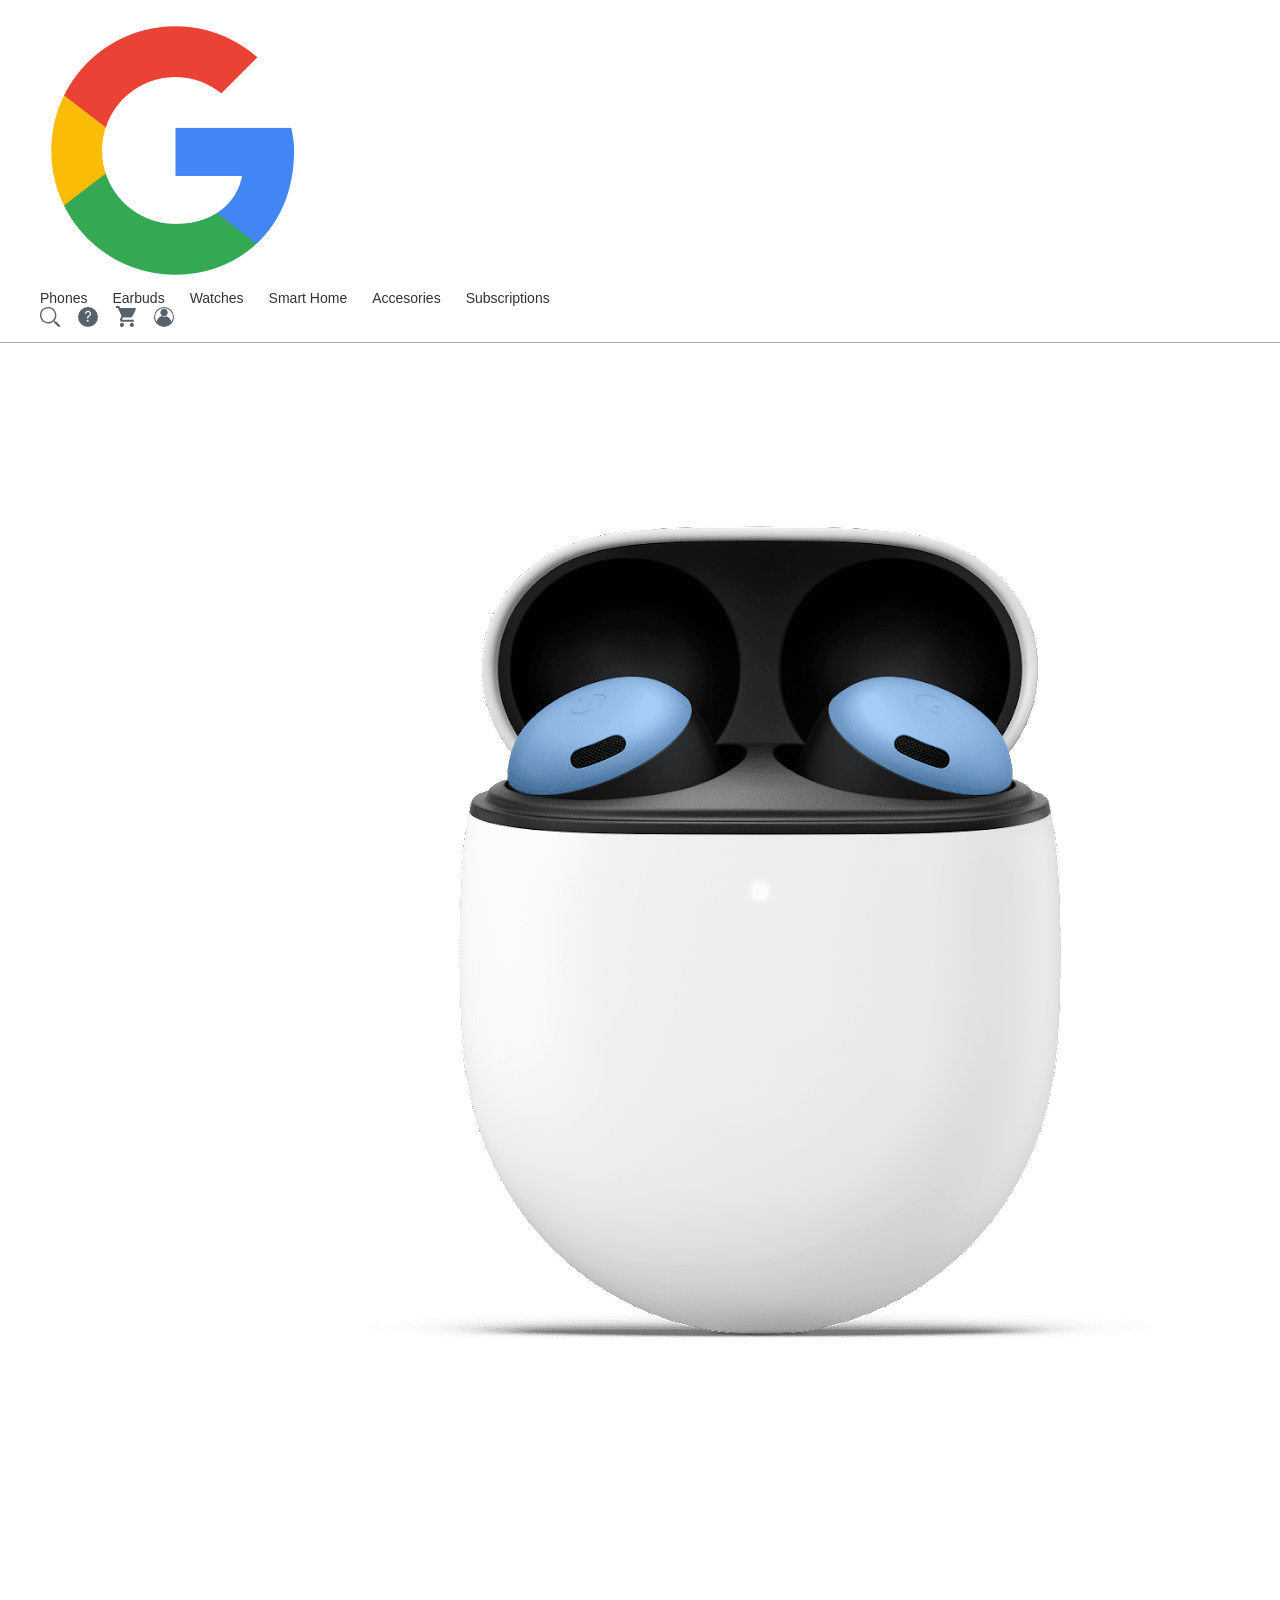
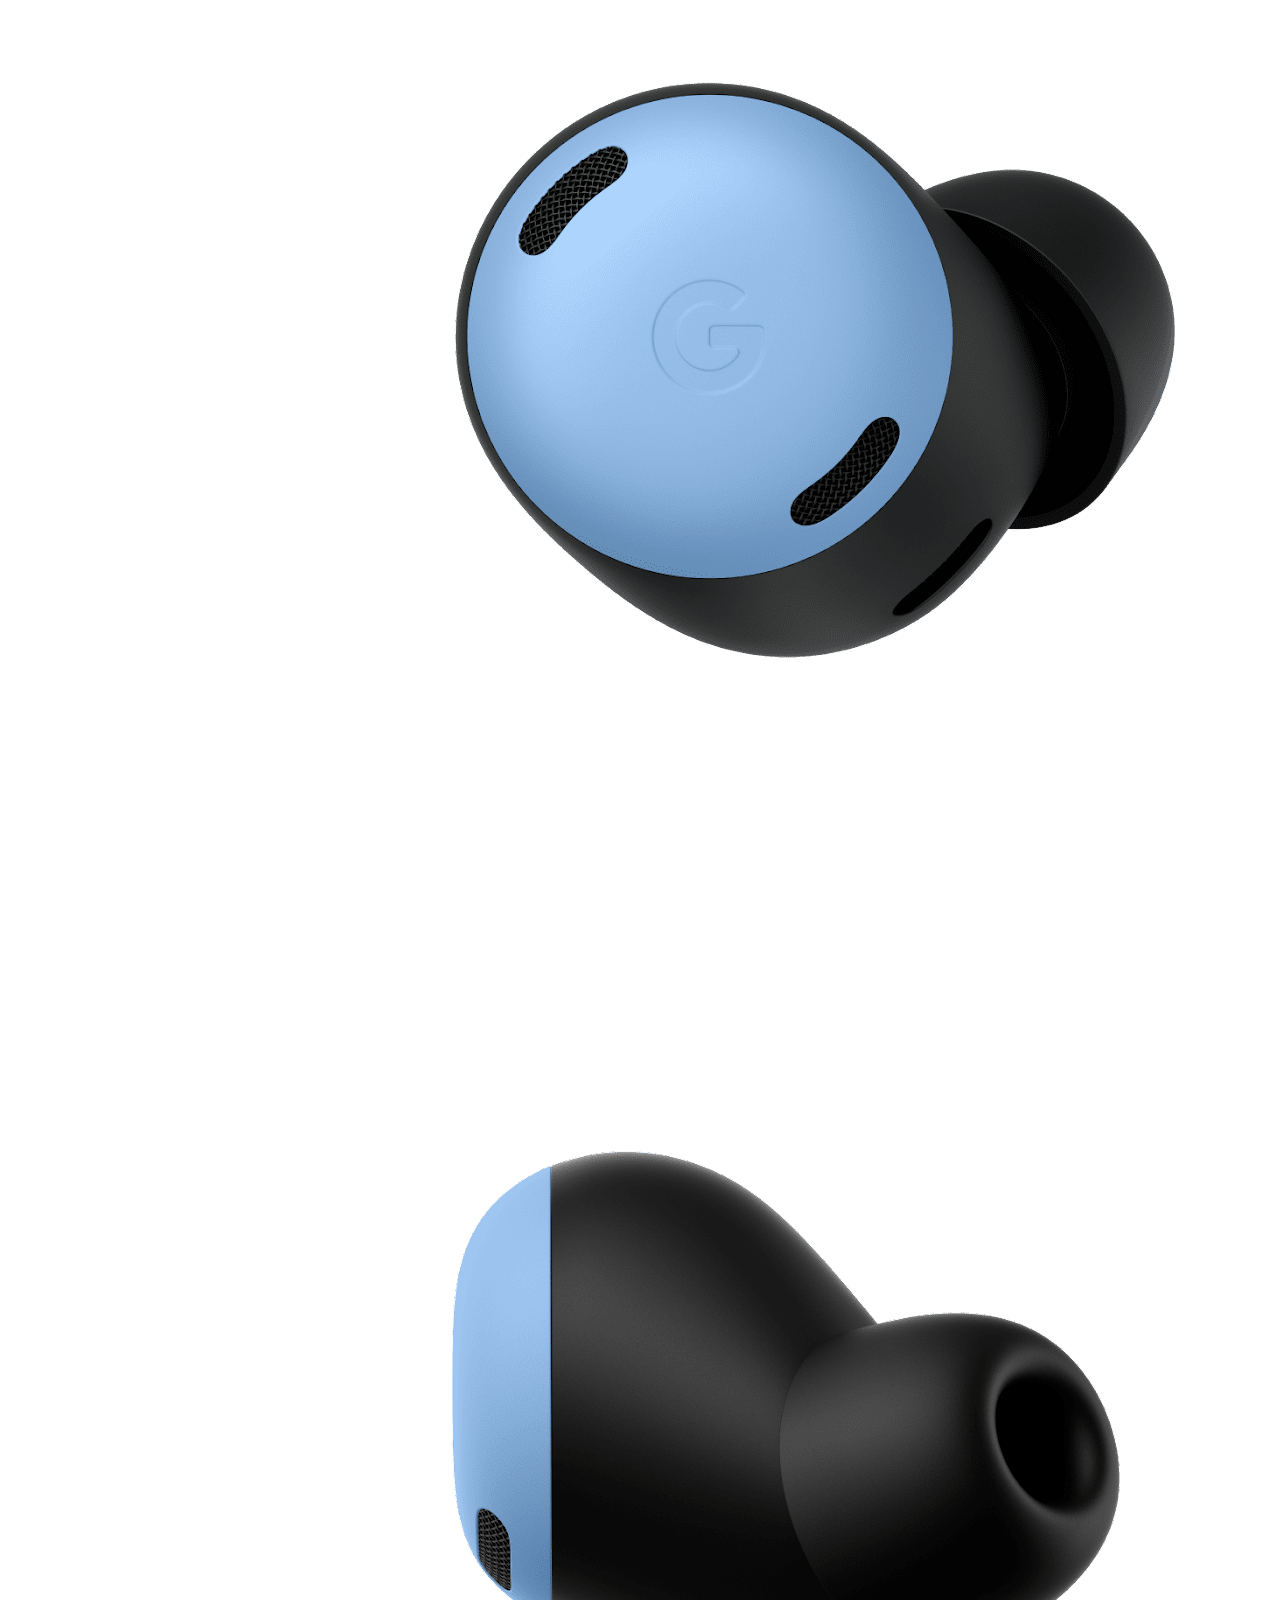
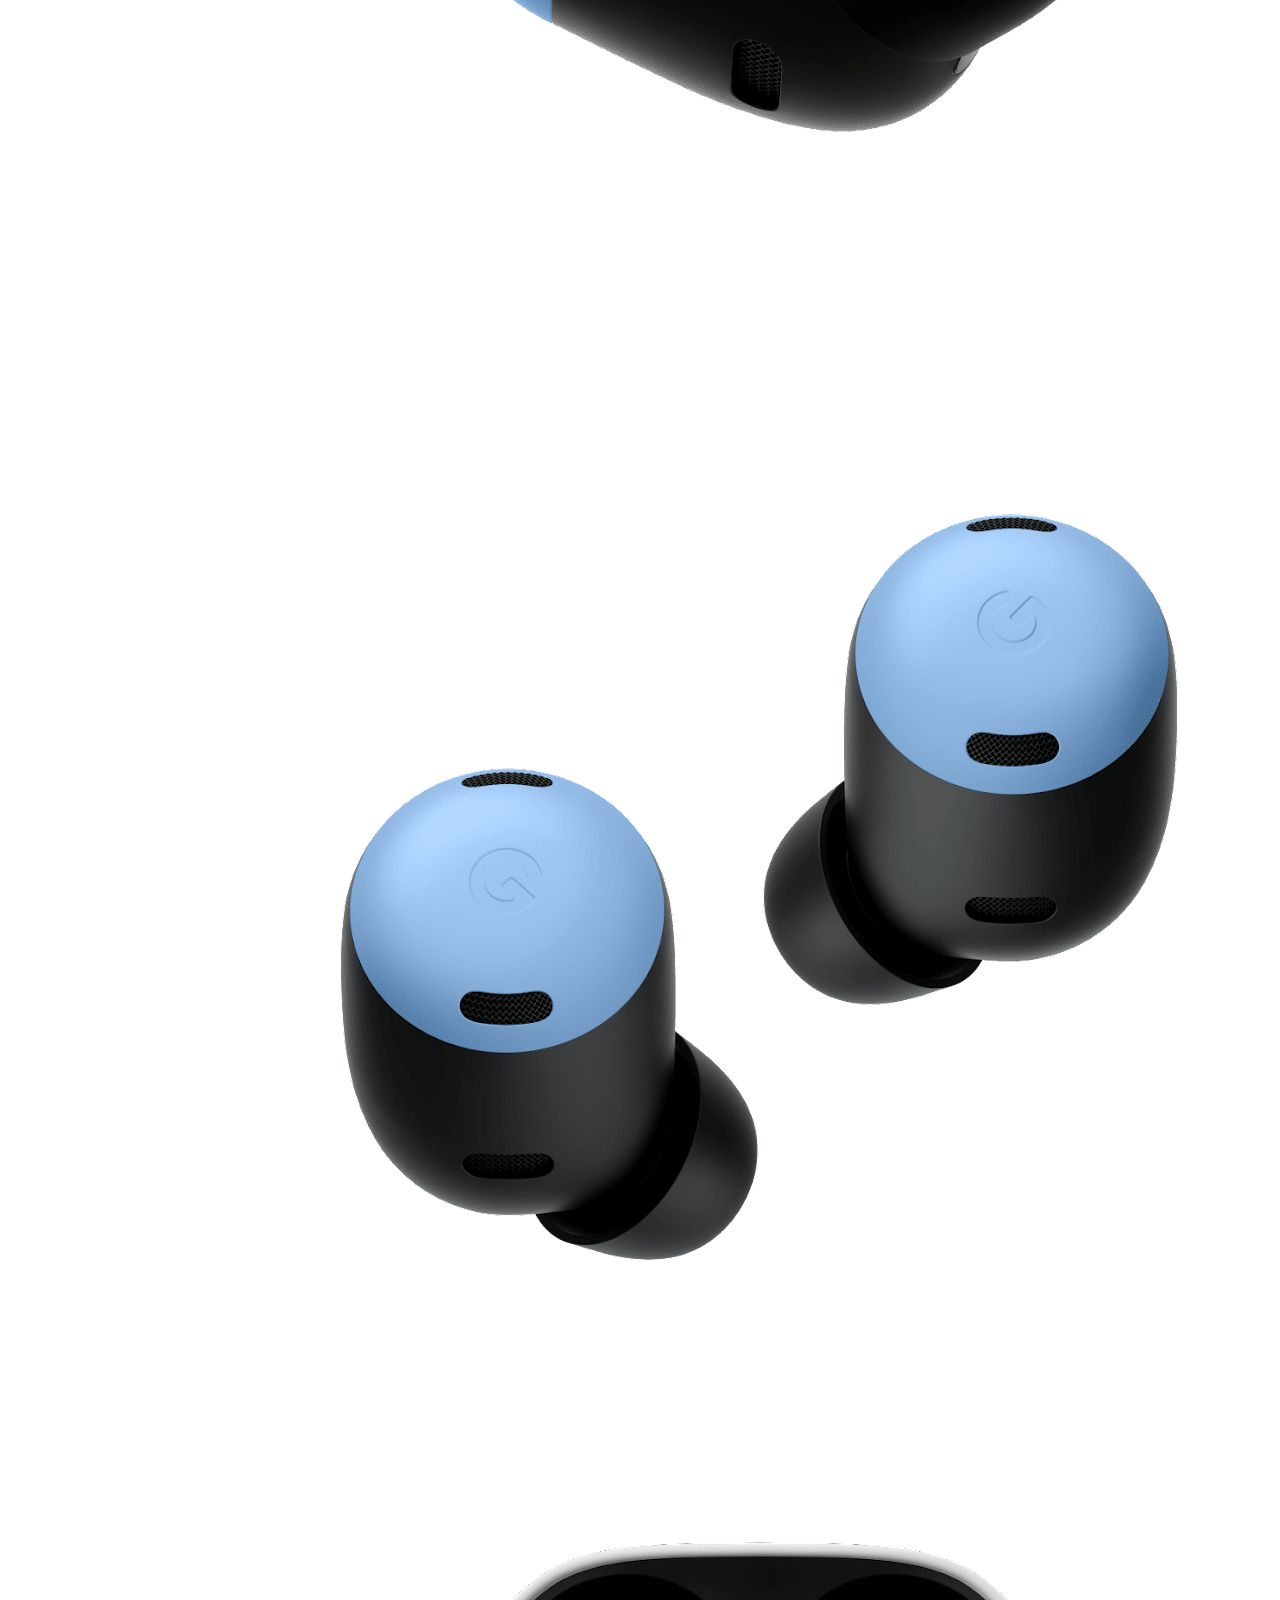
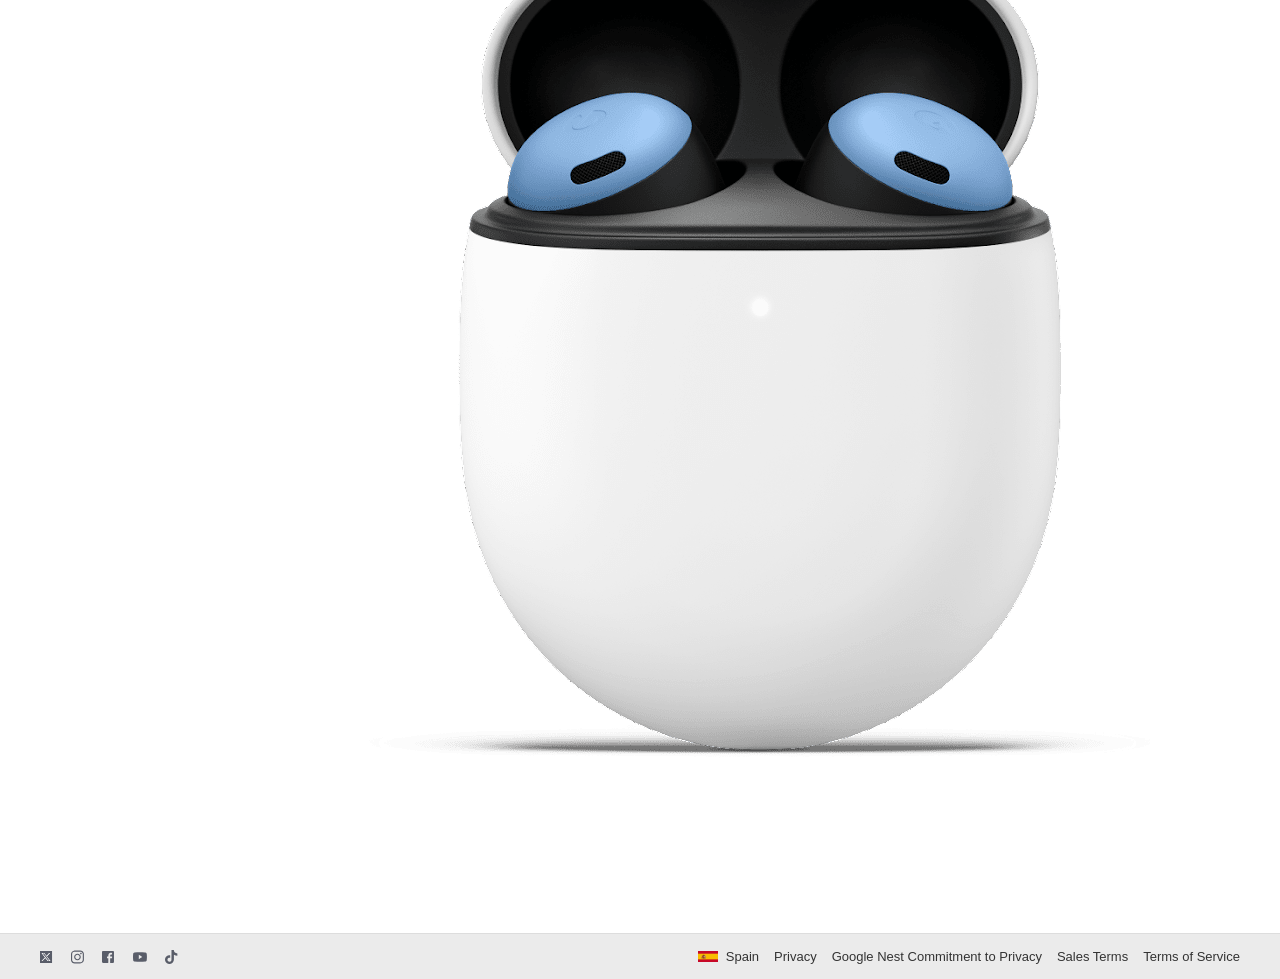
<file: index.html>
<!doctype html>
<html lang="es">

<head>
  <meta charset="UTF-8" />
  <meta name="viewport" content="width=device-width, initial-scale=1.0" />
  <title>Google Pixel Buds Pro</title>
  <link rel="stylesheet" href="style.css" />
</head>

<body>
  <header class="header">
    <div class="links_contain">
        <a href="https://www.google.com" class="logo"><img src="images/google-logo.png" alt="logo"
        /></a>
    <nav class="nav">
      <a href="#">Phones</a>
      <a href="index.html">Earbuds</a>
      <a href="pages/watch.html">Watches</a>
      <a href="#">Smart Home</a>
      <a href="#">Accesories</a>
      <a href="#">Subscriptions</a>
    </nav>
    <div class="header-icons">
      <img src="images/icons/Search.svg" alt="Search Icon" />
      <img src="images/icons/Help.svg" alt="Help Icon" />
      <img src="images/icons/Cart.svg" alt="Cart Icon" />
      <img src="images/icons/Avatar.svg" alt="Avatar Icon" />
    </div>
    <div class="menu-btn" id="menuBtn">
      <span></span>
      <span></span>
      <span></span>
    </div>
  </header>
  <main class="product-container">
    <div class="galeria">
      <div class="miniaturas" id="miniaturas"></div>
      <div class="imagen-grande">
        <img id="imagenPrincipal">
      </div>
    </div>
    <!-- <section class="product-gallery"> 
      <div class="product-circle">
        <img src="images/earbuds/earbuds_01.png" alt="Pixel Buds vista frontal" />
        <img src="images/earbuds/earbuds_02.png" alt="Pixel Buds vista lateral" />
        <img src="images/earbuds/earbuds_03.png" alt="Pixel Buds detalle" />
        <img src="images/earbuds/earbuds_04.png" alt="Pixel Buds en uso" />
      </div>
      <div class="product-big">
        <img src="images/earbuds/earbuds_01.png" alt="Google Pixel Buds Pro" />
      </div>
    </section>-->
    <aside class="product-info">
      <h1>Google Pixel Buds Pro</h1>
      <p class="category">Music & Sound</p>
      <p class="price">229€</p>
      <hr />
      <div class="colors">
        <p>Choose a color</p>
        <div class="color-selector">
          <button class="color-dot blue" aria-label="Blue"></button>
          <button class="color-dot charcoal" aria-label="Charcoal"></button>
          <button class="color-dot porcelain" aria-label="Porcelain"></button>
          <button class="color-dot lemongrass" aria-label="Lemongrass"></button>
          <button class="color-dot green" aria-label="Green"></button>
          <button class="color-dot red" aria-label="Red"></button>
        </div>
      </div>
      <div class="buy-box">
        <p class="buy-price">229€</p>
        <div class="buy-action">
          <select>
            <option value="1">1</option>
            <option value="2">2</option>
            <option value="3">3</option>
          </select>
          <button class="add-cart">Add to Cart</button>
        </div>
        <p class="delivery">
          <span class="truck-icon"><img src="images/icons/Delivery.svg" alt="Truck Icon" /></span>
          Delivers 29 Apr to <b class="text-blue">08023</b>
        </p>
      </div>
    </aside>
  </main>
  <footer class="footer">
    <div class="footer-content">
      <div class="footer-social">
        <img src="images/icons/SM-x.svg" alt="SM-x Icon" />
        <img src="images/icons/SM-instagram.svg" alt="SM-instagram Icon" />
        <img src="images/icons/SM-facebook.svg" alt="sm-facebook Icon" />
        <img src="images/icons/SM-youtube.svg" alt="sm-youtube Icon" />
        <img src="images/icons/SM-tiktok.svg" alt="sm-tiktok Icon" />
      </div>
      <div class="footer-links">
        <div class="footer-country">
          <img src="images/icons/Spain.svg" alt="Spain Icon" />
          <span>Spain</span>
        </div>
        <a href="#">Privacy</a>
        <a href="#">Google Nest Commitment to Privacy</a>
        <a href="#">Sales Terms</a>
        <a href="#">Terms of Service</a>
      </div>
    </div>
  </footer>
  <script src="script/script-earbuds.js"></script>
  <script src="script/script-hamburguesa.js"></script>
 
</body>

</html>
</file>
<file: style.css>
/* -------------- GENERAL -------------- */
* {
    margin: 0;
    padding: 0;
    box-sizing: border-box;
}

body {
    font-family: Arial, sans-serif;
    background-color: #FFFFFF;
    color: #333;
}



/* -------------- HEADER -------------- */
.header {
    display: flex;
    justify-content: space-between;
    align-items: center;
    background-color: #FFFFFF;
    padding: 15px 40px;
    border-bottom: #aaaaaa solid 1px;
}



/* -------------- NAVEGACIÓN -------------- */
.nav {
    display: flex;
    align-items: center;
    gap: 25px;
}

.nav img {
    width: 5%;
}

.nav a {
    color: #333;
    text-decoration: none;
    font-size: 14px;
}

.header-icons {
    display: flex;
    gap: 18px;
    align-items: center;
}

.header-icons img {
    width: 20px;
    cursor: pointer;
}

.icon {
    font-size: 18px;
    cursor: pointer;
}

.menu-btn {
    display: none;
    flex-direction: column;
    cursor: pointer;
    float: left;
}

.menu-btn span {
    background: rgb(87, 87, 87);
    height: 3px;
    width: 25px;
    margin: 4px 0;
    display: block;
    float: left;
}

#menu-left {
    display: flex;
}



/* -------------- CONTENEDOR PRINCIPAL -------------- */
.product-container {
    max-width: 1200px;
    margin: 40px auto;
    padding: 20px;

    display: grid;
    grid-template-columns: 1.2fr 1fr;
    gap: 60px;
}



/* -------------- GALERÍA -------------- */
.product-gallery {
    display: grid;
    grid-template-columns: 80px 1fr;
    gap: 20px;
}



/* -------------- MINIATURAS -------------- */
.product-circle {
    display: flex;
    flex-direction: column;
    gap: 15px;
}

.product-circle img {
    width: 60px;
    height: 60px;
    border-radius: 50%;
    object-fit: cover;
    border: 1.5px solid #3b3b3b;
    cursor: pointer;
    transition: transform .2s;
}

.product-circle img:hover {
    transform: scale(1.1);
}



/* -------------- IMAGEN PRINCIPAL -------------- */
.product-big {
    padding: 40px;
    border-radius: 20px;
    background-color: #ebebeb;
    display: flex;
    justify-content: center;
    align-items: center;
}

.product-big img {
    max-width: 100%;
}



/* -------------- INFO PRODUCTO -------------- */
.product-info {
    display: flex;
    flex-direction: column;
    gap: 20px;
}

.product-info h1 {
    font-size: 2.5rem;
    color: #333;
}

.category {
    font-size: 1.2rem;
    color: #666;
}

.price {
    font-size: 24px;
    font-weight: 600;
    color: #333;
}



/* -------------- COLORES -------------- */
.colors {
    margin-top: 10px;
}

.color-selector {
    display: flex;
    gap: 12px;
    margin-top: 10px;
}

.color-dot {
    width: 35px;
    height: 35px;
    border-radius: 50%;
    /* Esto los hace circulares */
    border: 1px solid #dadce0;
    /* Borde sutil */
    cursor: pointer;
    transition: transform 0.2s ease;
    padding: 0;
}

.color-dot:hover {
    transform: scale(1.1);
    border-color: #70757a;
}

.blue {
    background-color: #a1c2fa;
}

.charcoal {
    background-color: #e1e9ef;
}

.porcelain {
    background-color: #181919;
}

.lemongrass {
    background-color: #808279;
}

.green {
    background-color: #E0E6B6;
}

.red {
    background-color: #E08573;
}



/* -------------- CAJA DE COMPRA -------------- */
.buy-box {
    background-color: #ebebeb;
    /* Gris muy claro */
    border-radius: 12px;
    padding: 25px;
    margin-top: 20px;
}

.buy-price {
    font-size: 28px;
    font-weight: 600;
    margin-bottom: 20px;
}

.buy-action {
    display: flex;
    gap: 15px;
    margin-bottom: 15px;
}

select {
    padding: 10px;
    border-radius: 6px;
    border: 1px solid #ccc;
}

.add-cart {
    flex: 1;
    padding: 12px;
    border: none;
    border-radius: 6px;
    background: #1a73e8;
    color: #fff;
    font-weight: bold;
    cursor: pointer;
    transition: .2s;
}

.add-cart:hover {
    background: #1765cc;
}

.delivery {
    font-size: 14px;
    color: #666;
}

.text-blue {
    color: #1a73e8;
    font-weight: 600;
}

/* -------------- FOOTER -------------- */
.footer {
    background-color: #ebebeb;
    padding: 15px 40px;
    border-top: 1px solid #ddd;
}

.footer-content {
    display: flex;
    justify-content: space-between;
    align-items: center;
    flex-wrap: wrap;
    max-width: 1200px;
    margin: auto;
}

.footer-social {
    display: flex;
    gap: 18px;
}

.footer-social img {
    width: 10%;
    cursor: pointer;
    opacity: 0.8;
    transition: opacity 0.2s;
}

.footer-social img:hover {
    opacity: 1;
}

.footer-links {
    display: flex;
    gap: 15px;
    align-items: center;
    font-size: 13px;
}

.footer-links a {
    color: #333;
    text-decoration: none;
}

.footer-links a:hover {
    text-decoration: underline;
}

.footer-country {
    display: flex;
    align-items: center;
    gap: 8px;
}

.footer-country img {
    width: 20px;
}


/* -------------- WATCH -------------- */
.watch-gallery {
    display: block;
    grid-template-columns: 80px 1fr;
    gap: 20px;
}

.watch-big {
    padding: 40px;
    border-radius: 20px;
    background-color: #ebebeb;
    display: flex;
    justify-content: center;
    align-items: center;
}

.watch-selector {
    border: 1px solid #ccc;
    border-radius: 8px;
    padding: 15px;
    text-align: center;
    width: 150px;
}

.watch-selector img {
    width: 100%;
    height: auto;
    border-radius: 10px;
    cursor: pointer;
    transition: transform 0.2s ease;
}

.watch-selector:hover {
    transform: scale(1.05);
    border-color: #70757a;
}

.watch-selector p {
    padding: 10px;
    text-align: center;
}

.square-watch {
    display: flex;
    flex-direction: grid;
    gap: 20px;
}




/* -------------- RESPONSIVE --------------- */
/*DESKTOP*/
@media (max-width: 768px) {
    #menu-left {
        display: none;
    }

    .menu-btn {
        display: flex;
    }
}


/*TABLET*/
@media (max-width: 1024px) {
    .product-container {
        grid-template-columns: 1fr;
    }

    .product-gallery {
        grid-template-columns: 1fr;
    }

    .product-big {
        flex-direction: row;
        justify-content: center;
    }

    .product-circle {
        display: none;
    }

    .menu-btn {
        padding-left: 20px;
    }
}

/*MOBILE*/
@media (max-width: 480px) {
    .header {
        flex-direction: row;
        justify-content: space-between;
        align-items: normal;
    }

    .header-icons {
        margin-left: 70px;
    }

    .nav a {
        display: none;
    }

    .product-info h1 {
        font-size: 24px;
    }

    .buy-action {
        flex-direction: column;
    }

    .product-big {
        padding: 20px;
    }

    .product-circle {
        display: none;
    }

    .menu-btn {
        padding-left: 20px;
    }

    .nav img {
        width: 25px;
    }

    .footer-content {
        flex-direction: column;
        justify-content: center;
        align-items: center;
        gap: 15px;
    }

    .footer-links {
        flex-wrap: wrap;
        justify-content: center;
        text-align: center;
    }

    .footer-social {
        justify-content: center;
        width: 100%;
        gap: 20px;
    }

    .footer-links {
        flex-direction: column;
        align-items: center;
        gap: 8px;
    }

    .footer-links a {
        display: block;
        text-align: center;
    }

    .footer-country {
        margin-top: 10px;
    }
}
</file>
